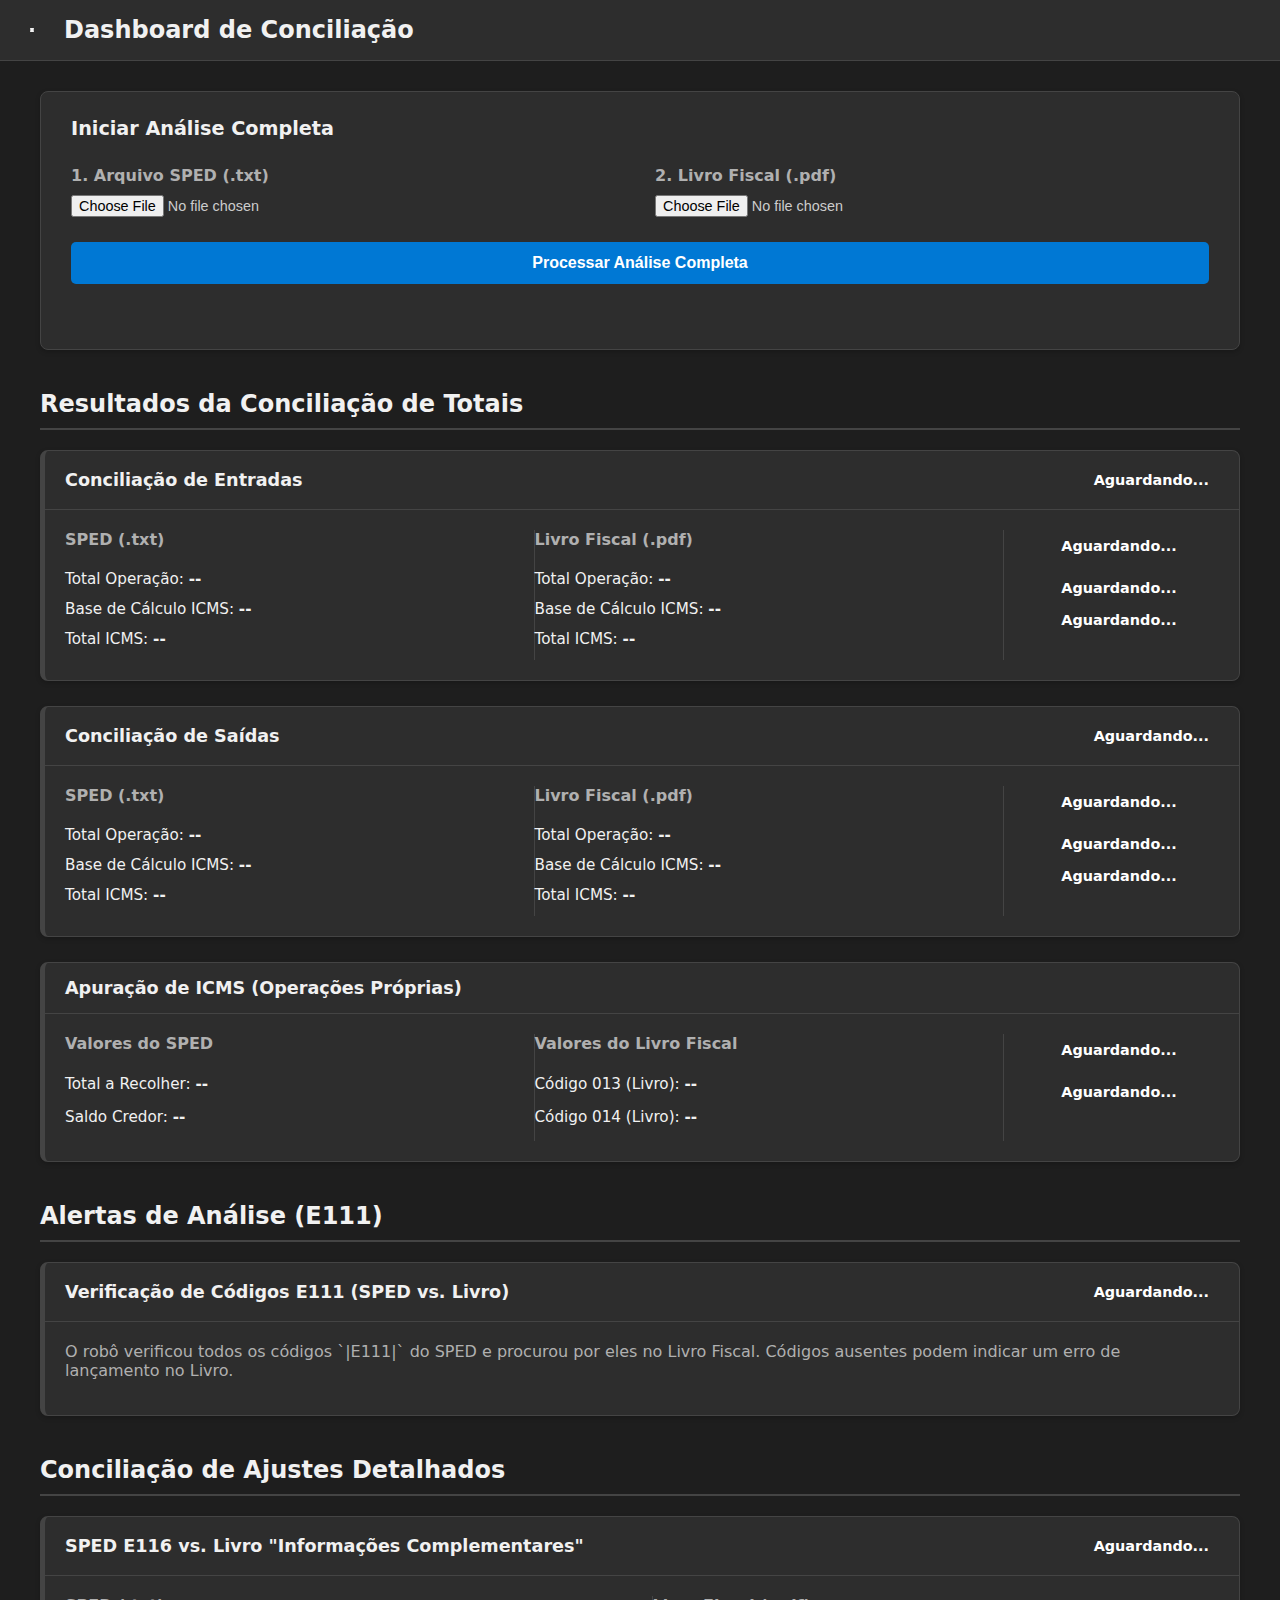
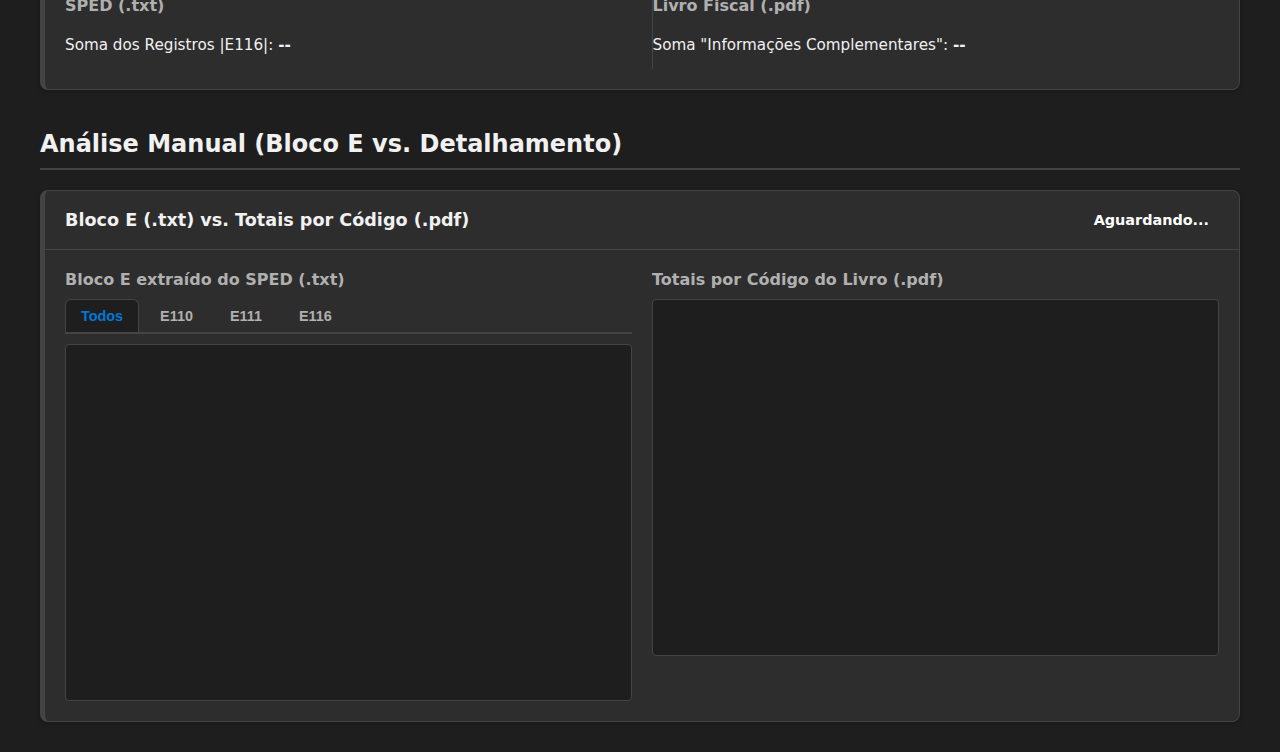
<file: frontend/index.html>
<!DOCTYPE html>
<html lang="pt-br">
<head>
    <meta charset="UTF-8">
    <meta name="viewport" content="width=device-width, initial-scale=1.0">
    <title>Conciliador SPED</title>
    <link rel="stylesheet" href="style.css">
</head>
<body>

    <nav class="sidebar">
        <div class="sidebar-header">
            <span class="sidebar-icon">📊</span>
            <span class="sidebar-text">Conciliador</span>
        </div>
        <ul class="sidebar-menu">
            <li>
                <a href="/"> 
                    <span class="sidebar-icon">🏠</span>
                    <span class="sidebar-text">Conciliação</span>
                </a>
            </li>
            <li>
                <a href="/progresso">
                    <span class="sidebar-icon">📈</span>
                    <span class="sidebar-text">Progresso</span>
                </a>
            </li>
            <li>
                <a href="#">
                    <span class="sidebar-icon">⚙️</span>
                    <span class="sidebar-text">Configurações</span>
                </a>
            </li>
            <li>
                <a href="#">
                    <span class="sidebar-icon">❓</span>
                    <span class="sidebar-text">Ajuda</span>
                </a>
            </li>
        </ul>
        <div class="sidebar-footer">
            <div class="profile-pic">
                <span>NM</span>
            </div>
            <div class="profile-info">
                <span class="profile-name">Nibson Muller</span>
                <span class="profile-status">
                    <span class="online-dot"></span> Online
                </span>
            </div>
        </div>
    </nav>

    <div class="content-wrapper">
        
        <header class="top-bar">
            <button id="menu-toggle-btn" title="Abrir Menu">
                <span></span>
                <span></span>
                <span></span>
            </button>
            <span class="top-bar-title">Dashboard de Conciliação</span>
        </header>
        
        <main class="content">
            
            <div class="card card-upload">
                <h2>Iniciar Análise Completa</h2>
                <div id="upload-area">
                    <div class="form-row">
                        <div class="form-group">
                            <label for="file_sped">1. Arquivo SPED (.txt)</label>
                            <input type="file" id="file_sped" name="file_sped" accept=".txt" required>
                        </div>
                        <div class="form-group">
                            <label for="file_livro">2. Livro Fiscal (.pdf)</label>
                            <input type="file" id="file_livro" name="file_livro" accept=".pdf" required>
                        </div>
                    </div>
                    <div class="button-row">
                        <button type="button" id="btn-processar-tudo">
                            <span id="btn-text-processar">Processar Análise Completa</span>
                            <div id="loader-processar" class="loader hidden"></div>
                        </button>
                    </div>
                    <div id="status-message-totais" class="status" aria-live="polite"></div>
                </div>
            </div>

            <h2>Resultados da Conciliação de Totais</h2>
            <div class="dashboard-grid">
                
                <!-- Card de Entradas atualizado -->
                <div id="card-entradas" class="card-resultado card-largo aguardando">
                    <div class="card-header">
                        <h3>Conciliação de Entradas</h3>
                        <div id="resultado-entradas" class="status-box">Aguardando...</div>
                    </div>
                    <!-- Reusando a classe .card-body-apuracao para as colunas -->
                    <div class="card-body card-body-apuracao">
                        <div class="coluna">
                            <h4>SPED (.txt)</h4>
                            <p>Total Operação: <span id="sped-e-total">--</span></p>
                            <p>Base de Cálculo ICMS: <span id="sped-e-bc">--</span></p>
                            <p>Total ICMS: <span id="sped-e-icms">--</span></p>
                        </div>
                        <div class="coluna">
                            <h4>Livro Fiscal (.pdf)</h4>
                            <p>Total Operação: <span id="livro-e-total">--</span></p>
                            <p>Base de Cálculo ICMS: <span id="livro-e-bc">--</span></p>
                            <p>Total ICMS: <span id="livro-e-icms">--</span></p>
                        </div>
                        <div class="coluna-status">
                            <div id="status-e-total" class="status-box-mini">Aguardando...</div>
                            <div id="status-e-bc" class="status-box-mini">Aguardando...</div>
                            <div id="status-e-icms" class="status-box-mini">Aguardando...</div>
                        </div>
                    </div>
                </div>

                <!-- Card de Saídas atualizado -->
                <div id="card-saidas" class="card-resultado card-largo aguardando">
                    <div class="card-header">
                        <h3>Conciliação de Saídas</h3>
                        <div id="resultado-saidas" class="status-box">Aguardando...</div>
                    </div>
                    <div class="card-body card-body-apuracao">
                        <div class="coluna">
                            <h4>SPED (.txt)</h4>
                            <p>Total Operação: <span id="sped-s-total">--</span></p>
                            <p>Base de Cálculo ICMS: <span id="sped-s-bc">--</span></p>
                            <p>Total ICMS: <span id="sped-s-icms">--</span></p>
                        </div>
                        <div class="coluna">
                            <h4>Livro Fiscal (.pdf)</h4>
                            <p>Total Operação: <span id="livro-s-total">--</span></p>
                            <p>Base de Cálculo ICMS: <span id="livro-s-bc">--</span></p>
                            <p>Total ICMS: <span id="livro-s-icms">--</span></p>
                        </div>
                        <div class="coluna-status">
                            <div id="status-s-total" class="status-box-mini">Aguardando...</div>
                            <div id="status-s-bc" class="status-box-mini">Aguardando...</div>
                            <div id="status-s-icms" class="status-box-mini">Aguardando...</div>
                        </div>
                    </div>
                </div>

                <!-- Card de Apuração -->
                <div id="card-apuracao" class="card-resultado card-largo aguardando">
                    <div class="card-header">
                        <h3>Apuração de ICMS (Operações Próprias)</h3>
                    </div>
                    <div class="card-body-apuracao">
                        <div class="coluna">
                            <h4>Valores do SPED</h4>
                            <p>Total a Recolher: <span id="sped-a1">--</span></p>
                            <p>Saldo Credor: <span id="sped-a2">--</span></p>
                        </div>
                        <div class="coluna">
                            <h4>Valores do Livro Fiscal</h4>
                            <p>Código 013 (Livro): <span id="livro-a1">--</span></p>
                            <p>Código 014 (Livro): <span id="livro-a2">--</span></p>
                        </div>
                        <div class="coluna-status">
                            <div id="resultado-apuracao-1" class="status-box-mini">Aguardando...</div>
                            <div id="resultado-apuracao-2" class="status-box-mini">Aguardando...</div>
                        </div>
                    </div>
                </div>
            </div>

            <h2>Alertas de Análise (E111)</h2>
            <div class="dashboard-grid">
                <div id="card-alertas" class="card-resultado card-largo aguardando">
                    <div class="card-header">
                        <h3>Verificação de Códigos E111 (SPED vs. Livro)</h3>
                        <div id="status-alertas" class="status-box">Aguardando...</div>
                    </div>
                    <div class="card-body">
                        <p>O robô verificou todos os códigos `|E111|` do SPED e procurou por eles no Livro Fiscal. Códigos ausentes podem indicar um erro de lançamento no Livro.</p>
                        <ul id="lista-alertas-codigos">
                            </ul>
                    </div>
                </div>
            </div>
            
            <!-- Adicionado para a soma E116 vs Inf. Comp. -->
            <h2>Conciliação de Ajustes Detalhados</h2>
            <div class="dashboard-grid">
                <div id="card-detalhe-e116" class="card-resultado card-largo aguardando">
                    <div class="card-header">
                        <h3>SPED E116 vs. Livro "Informações Complementares"</h3>
                        <div id="status-detalhe-e116" class="status-box">Aguardando...</div>
                    </div>
                    <div class="card-body-apuracao">
                         <div class="coluna">
                            <h4>SPED (.txt)</h4>
                            <p>Soma dos Registros |E116|: <span id="sped-e116-soma">--</span></p>
                        </div>
                        <div class="coluna">
                            <h4>Livro Fiscal (.pdf)</h4>
                            <p>Soma "Informações Complementares": <span id="livro-infcomp-soma">--</span></p>
                        </div>
                    </div>
                </div>
            </div>

            <h2>Análise Manual (Bloco E vs. Detalhamento)</h2>
            <div class="dashboard-grid">
                <div id="card-detalhamento" class="card-resultado card-largo aguardando">
                    <div class="card-header">
                        <h3>Bloco E (.txt) vs. Totais por Código (.pdf)</h3>
                        <div id="status-detalhamento" class="status-box">Aguardando...</div>
                    </div>
                    <div class="card-body-detalhamento">
                        <div class="coluna-detalhe">
                            <h4>Bloco E extraído do SPED (.txt)</h4>
                            <div class="bloco-e-filtros" id="bloco-e-filtros">
                                <button class="filtro-btn active" data-filtro="todos">Todos</button>
                                <button class="filtro-btn" data-filtro="reg-e110">E110</button>
                                <button class="filtro-btn" data-filtro="reg-e111">E111</button>
                                <button class="filtro-btn" data-filtro="reg-e116">E116</button>
                            </div>
                            <div class="tabela-container" id="bloco-e-table-wrapper">
                                <table id="bloco-e-table">
                                    <tbody id="bloco-e-table-body"></tbody>
                                </table>
                            </div>
                        </div>
                        <div class="coluna-detalhe">
                            <h4>Totais por Código do Livro (.pdf)</h4>
                            <div class="tabela-container">
                                <table id="detalhamento-table">
                                    <tbody id="detalhamento-table-body"></tbody>
                                </table>
                            </div>
                        </div>
                    </div>
                </div>
            </div>
        </main>
    </div> 

    <script src="app.js"></script>
</body>
</html>
</file>
<file: frontend/style.css>
/* --- RAÍZ DE CORES E FONTES --- */
:root {
    --bg-color: #1e1e1e;
    --card-color: #2d2d2d;
    --border-color: #444;
    --text-primary: #f1f1f1;
    --text-secondary: #b0b0b0;
    --accent-color: #0078d4; /* Azul Power BI */
    --accent-hover: #005a9e;
    --accent-green: #107c10; /* Verde Excel */
    --accent-green-hover: #0a5d0a;
    --success-color: #107c10;
    --warning-color: #d83b01;
    --online-color: #28a745;
    --sidebar-width: 240px;
    --top-bar-height: 60px;
}

body {
    font-family: 'Segoe UI', system-ui, -apple-system, BlinkMacSystemFont, Roboto, "Helvetica Neue", Arial, sans-serif;
    background-color: var(--bg-color);
    color: var(--text-primary);
    margin: 0;
    padding: 0;
}

/* --- MENU LATERAL (Sidebar) --- */
.sidebar {
    position: fixed;
    left: 0;
    top: 0;
    height: 100vh;
    width: var(--sidebar-width);
    background-color: #1a1a1a;
    border-right: 1px solid var(--border-color);
    transform: translateX(-100%); 
    transition: transform 0.3s ease-in-out;
    z-index: 1001; 
    display: flex; 
    flex-direction: column; 
}
.sidebar.open {
    transform: translateX(0); 
    box-shadow: 0 4px 12px rgba(0,0,0,0.5);
}
.sidebar-header, .sidebar-menu li a {
    display: flex;
    align-items: center;
    white-space: nowrap;
}
.sidebar-header {
    padding: 20px 24px;
    font-size: 1.25rem;
    font-weight: 600;
    color: #fff;
    flex-shrink: 0; 
}
.sidebar-icon {
    font-size: 1.5rem;
    min-width: 22px; 
    text-align: center;
    margin-right: 22px;
}
.sidebar-menu {
    list-style: none;
    padding: 0 15px;
    flex-grow: 1; 
    overflow-y: auto; 
}
.sidebar-menu li a {
    padding: 12px 10px;
    color: var(--text-secondary);
    text-decoration: none;
    border-radius: 6px;
    margin-bottom: 5px;
}
.sidebar-menu li a:hover {
    background-color: var(--card-color);
    color: #fff;
}
.sidebar-footer {
    padding: 20px;
    border-top: 1px solid var(--border-color);
    display: flex;
    align-items: center;
    flex-shrink: 0; 
    background-color: #111;
}
.profile-pic {
    width: 40px;
    height: 40px;
    border-radius: 50%;
    background-color: var(--accent-color);
    color: #fff;
    display: flex;
    align-items: center;
    justify-content: center;
    font-weight: 600;
    margin-right: 15px;
}
.profile-info {
    display: flex;
    flex-direction: column;
}
.profile-name {
    font-weight: 600;
    color: var(--text-primary);
    font-size: 0.9rem;
}
.profile-status {
    font-size: 0.8rem;
    color: var(--text-secondary);
    display: flex;
    align-items: center;
}
.online-dot {
    width: 8px;
    height: 8px;
    background-color: var(--online-color);
    border-radius: 50%;
    margin-right: 6px;
    box-shadow: 0 0 5px var(--online-color);
}

/* --- Estrutura do Conteúdo e Top Bar --- */
.content-wrapper {
    margin-left: 0; 
    transition: margin-left 0.3s ease-in-out;
}
.sidebar.open ~ .content-wrapper {
    margin-left: var(--sidebar-width); 
}
.top-bar {
    height: var(--top-bar-height);
    background-color: var(--card-color);
    border-bottom: 1px solid var(--border-color);
    display: flex;
    align-items: center;
    padding: 0 20px;
    position: sticky;
    top: 0;
    z-index: 999;
}
#menu-toggle-btn {
    background: none;
    border: none;
    padding: 10px;
    margin: 0;
    cursor: pointer;
    display: flex;
    flex-direction: column;
    justify-content: space-around;
    width: 24px;
    height: 24px;
    min-width: auto;
    flex: none;
}
#menu-toggle-btn span {
    width: 100%;
    height: 3px;
    background-color: var(--text-primary);
    border-radius: 2px;
}
#menu-toggle-btn:hover span {
    background-color: var(--accent-color);
}
.top-bar-title {
    font-size: 1.5rem;
    font-weight: 600;
    margin-left: 20px;
}

/* --- CONTEÚDO PRINCIPAL (DASHBOARD) --- */
.content {
    padding: 30px 40px;
    max-width: 1400px;
}
h2 {
    font-weight: 600;
    border-bottom: 2px solid var(--border-color);
    padding-bottom: 10px;
    margin-top: 40px; 
}
h2:first-of-type {
    margin-top: 0; /* O primeiro h2 não tem margem */
}
.card-upload + h2 {
     margin-top: 40px; /* Adiciona espaço após o card de upload */
}

/* --- CARD DE UPLOAD --- */
.card {
    background-color: var(--card-color);
    border-radius: 8px;
    padding: 25px 30px;
    border: 1px solid var(--border-color);
    box-shadow: 0 2px 5px rgba(0,0,0,0.2);
}
.card-upload h2 {
    margin-top: 0;
    border-bottom: none;
    font-size: 1.2rem;
}
.form-row {
    display: flex;
    gap: 30px;
    margin-bottom: 25px;
}
.form-group {
    flex: 1;
}
.form-group label {
    display: block;
    margin-bottom: 10px;
    font-weight: 600;
    color: var(--text-secondary);
}
.form-group input[type="file"] {
    font-size: 0.9rem;
    color: #ccc;
}
.button-row {
    display: flex;
    gap: 15px; 
    margin-top: 25px;
}
button {
    background-color: var(--accent-color);
    color: white;
    padding: 12px 25px;
    border: none;
    border-radius: 5px;
    font-size: 1rem;
    font-weight: 600;
    cursor: pointer;
    transition: background-color 0.2s;
    display: flex;
    align-items: center;
    justify-content: center;
    min-width: 120px;
    flex: 1; 
}
button:hover {
    background-color: var(--accent-hover);
}
button:disabled {
    background-color: #555;
    cursor: not-allowed;
}

/* --- "JANELAS" DE RESULTADO --- */
.dashboard-grid {
    display: grid;
    grid-template-columns: repeat(auto-fit, minmax(320px, 1fr));
    gap: 25px;
}
.card-resultado {
    background-color: var(--card-color);
    border-radius: 8px;
    border: 1px solid var(--border-color);
    box-shadow: 0 2px 5px rgba(0,0,0,0.2);
    border-left: 5px solid var(--border-color);
    transition: border-color 0.3s;
}
.card-resultado.ok { border-left-color: var(--success-color); }
.card-resultado.divergente { border-left-color: var(--warning-color); }

.card-header {
    display: flex;
    justify-content: space-between;
    align-items: center;
    border-bottom: 1px solid var(--border-color);
    padding: 15px 20px;
}
.card-header h3 { margin: 0; font-size: 1.1rem; }
.card-body { padding: 20px; }
.card-body p { margin: 5px 0 12px; font-size: 1rem; color: var(--text-secondary); }
.card-body p strong { color: var(--text-primary); }
.card-body span { font-weight: 600; color: var(--text-primary); }

.status-box {
    font-weight: 700;
    padding: 6px 10px;
    border-radius: 4px;
    text-align: center;
    font-size: 0.9rem;
    color: #fff;
    min-width: 100px;
}
.status-box.ok { background-color: var(--success-color); }
.status-box.ok::before { content: '✅ '; }
.status-box.divergente { background-color: var(--warning-color); }
.status-box.divergente::before { content: '⚠️ '; }
.status-box.aguardando { background-color: #555; }

.card-largo { grid-column: 1 / -1; }
.card-body-apuracao { display: flex; flex-wrap: wrap; justify-content: space-between; padding: 20px; }
.coluna { flex: 1; min-width: 250px; padding-right: 20px; border-right: 1px solid var(--border-color); }
.coluna:last-child { border-right: none; padding-right: 0; }
.coluna h4 { margin-top: 0; color: var(--text-secondary); font-weight: 600; }
.coluna p { font-size: 0.95rem; color: var(--text-primary); }
.coluna span { font-weight: 600; }
.coluna-status { flex-basis: 200px; flex-grow: 0; padding-left: 15px; }

.status-box-mini {
    font-weight: 600;
    padding: 8px;
    border-radius: 4px;
    text-align: center;
    font-size: 0.9rem;
    color: #fff;
}
.status-box-mini:first-child { margin-bottom: 10px; }
.status-box-mini.ok { background-color: var(--success-color); }
.status-box-mini.ok::before { content: '✅ '; }
.status-box-mini.divergente { background-color: var(--warning-color); }
.status-box-mini.divergente::before { content: '⚠️ '; }
.status-box-mini.aguardando { background-color: #555; }

.status {
    margin-top: 20px;
    font-size: 1rem;
    font-weight: 500;
    padding: 10px;
    border-radius: 5px;
}
.status:not(:empty) {
    background-color: #333;
}
.status-success:not(:empty) {
    background-color: var(--accent-green);
    color: #fff;
}

.loader {
    width: 18px;
    height: 18px;
    border: 3px solid rgba(255, 255, 255, 0.3);
    border-top-color: #fff;
    border-radius: 50%;
    animation: spin 1s linear infinite;
    margin-left: 10px;
}
.hidden { display: none; }
@keyframes spin {
    to { transform: rotate(360deg); }
}

/* --- Análise Manual --- */

.card-body-detalhamento {
    display: flex;
    flex-wrap: wrap;
    gap: 20px;
    padding: 20px;
}

.coluna-detalhe {
    flex: 1;
    min-width: 300px; 
}

.coluna-detalhe h4 {
    margin-top: 0;
    margin-bottom: 10px;
    color: var(--text-secondary);
    font-weight: 600;
}

/* Filtros do Bloco E */
.bloco-e-filtros {
    display: flex;
    gap: 5px;
    margin-bottom: 10px;
    border-bottom: 2px solid var(--border-color);
}
.filtro-btn {
    flex: none; 
    min-width: auto;
    background-color: transparent;
    border-radius: 6px 6px 0 0;
    border: 1px solid transparent;
    border-bottom: none;
    padding: 8px 15px;
    font-size: 0.9rem;
    color: var(--text-secondary);
}
.filtro-btn:hover {
    background-color: var(--card-color);
    color: #fff;
}
.filtro-btn.active {
    background-color: var(--bg-color);
    color: var(--accent-color);
    font-weight: bold;
    border-color: var(--border-color);
}

/* Container da Tabela (Scroll) */
.tabela-container {
    height: 355px;
    overflow-y: auto; 
    border: 1px solid var(--border-color);
    border-radius: 4px;
    background-color: var(--bg-color);
}

/* Tabela do Bloco E */
#bloco-e-table {
    width: 100%;
    border-collapse: collapse;
    font-family: "Consolas", "Courier New", monospace;
    font-size: 0.9rem;
    white-space: nowrap; 
}
#bloco-e-table tr:hover td {
    background-color: #383838;
}
#bloco-e-table td {
    padding: 6px 10px;
    border-bottom: 1px solid var(--border-color);
    border-right: 1px solid #333; 
    color: #ccc;
}
#bloco-e-table td:first-child {
    border-left: 3px solid var(--accent-color); 
    font-weight: bold;
}
#bloco-e-table tr.reg-e110 td { color: #ffc600; font-weight: bold; }
#bloco-e-table tr.reg-e111 td { color: #61dafb; font-weight: bold; }
#bloco-e-table tr.reg-e116 td { color: #a991f8; }
#bloco-e-table tr.reg-e001 td { color: #888; font-style: italic; }
#bloco-e-table td.valor-monetario {
    color: var(--accent-green);
    font-weight: bold;
    text-align: right;
    background-color: #2a3a2a;
}
#bloco-e-table td.codigo-ajuste {
    color: var(--accent-color);
    font-weight: bold;
}

/* Tabela de Detalhamento (Direita) */
#detalhamento-table {
    width: 100%;
    border-collapse: collapse;
}
#detalhamento-table th, 
#detalhamento-table td {
    padding: 10px 12px;
    text-align: left;
    border-bottom: 1px solid var(--border-color);
}
#detalhamento-table th {
    background-color: #333; 
    font-size: 0.9rem;
    font-weight: 600;
    color: var(--text-secondary);
    position: sticky; 
    top: 0;
}
#detalhamento-table td:first-child {
    font-family: "Consolas", "Courier New", monospace;
    font-weight: 600;
    color: var(--accent-color);
    font-size: 0.9rem;
}
#detalhamento-table td:last-child {
    font-weight: 600;
    text-align: right;
    font-size: 0.9rem;
}

/* --- Card de Alertas E111 --- */
#card-alertas .card-body p {
    margin-top: 0;
    margin-bottom: 15px;
}
#lista-alertas-codigos {
    padding-left: 20px;
    margin: 0;
    font-family: "Consolas", "Courier New", monospace;
    font-size: 0.95rem;
}
#lista-alertas-codigos li {
    color: var(--warning-color); /* Cor do alerta */
    font-weight: 600;
    margin-bottom: 8px;
}
/* Estilo para a lista quando está OK */
#card-alertas.ok #lista-alertas-codigos li {
    color: var(--success-color);
    font-weight: normal;
}
</file>
